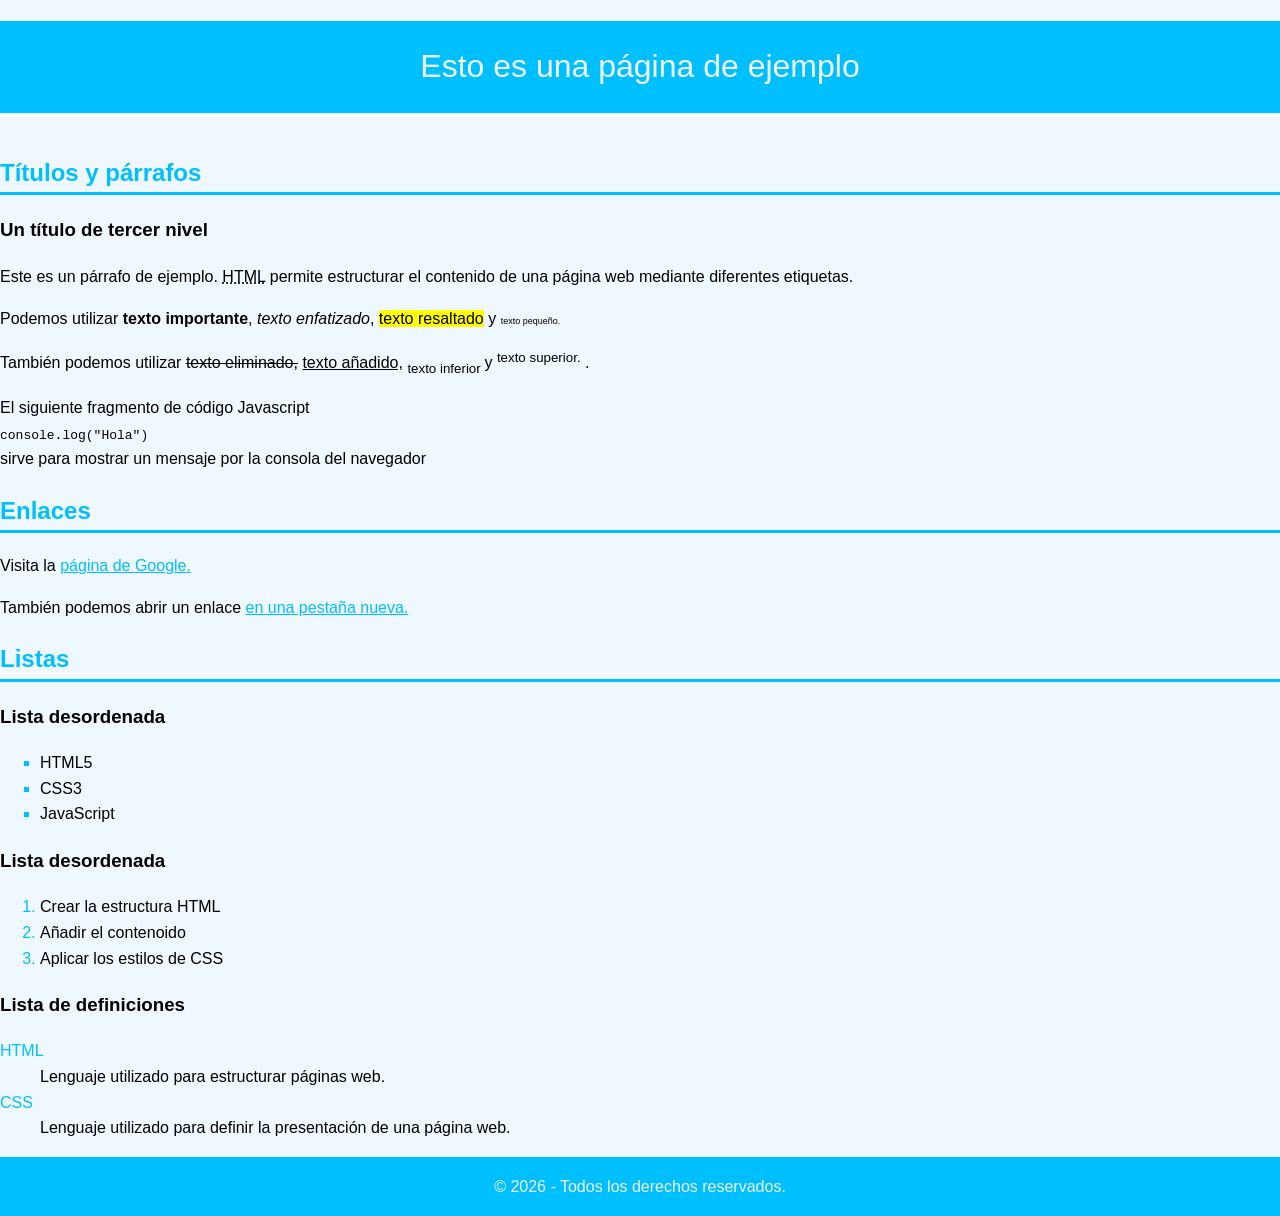
<file: LMSGI/Ejercicio_5/index.html>
<!DOCTYPE html>
<html lang="en">
<head>
    <meta charset="UTF-8">
    <meta name="viewport" content="width=device-width, initial-scale=1.0">
    <meta name="description" content="Ejercicio 5 de LGMS">

    <link rel="stylesheet" href="./index.css">

    <title>Ejercicio 5</title>
</head>
<body>
<header>
    <h1>Esto es una página de ejemplo</h1>
</header>

<main>
    <section>
        <h2>Títulos y párrafos</h2>
        <h3>Un título de tercer nivel</h3>
        <p>Este es un párrafo de ejemplo. <span class="under-dotted">HTML</span> permite estructurar el contenido de una página web
mediante diferentes etiquetas.
</p>
        <p>Podemos utilizar <span class="bold">texto importante</span>, <span class="italic">texto enfatizado</span>, <span class="remark">texto resaltado</span> y <span class="small">texto pequeño.</span>
</p>
        <p>También podemos utilizar <span class="crossed">texto eliminado,</span> <span class="underline">texto añadido,</span> <span class="bottom"> texto inferior
</span> y <span class="top">texto superior.</span>
.
</p>
        <p>El siguiente fragmento de código Javascript <br>
<code>console.log("Hola")</code><br>
sirve para mostrar un mensaje por la consola del navegador</p>
    </section>

    <section>
        <h2>Enlaces</h2>
            <p>Visita la <a href="https://www.google.com/" >página de Google.</a>
</p>
            <p>También podemos abrir un enlace <a href="blank" target="_blank">en una pestaña nueva.</a></p>
        
    </section>

    <section>
        <h2>Listas</h2>
        <h3>Lista desordenada
</h3>
        <ul>
            <li>HTML5</li>
            <li>CSS3</li>
            <li>JavaScript</li>
        </ul>
        <h3>Lista desordenada</h3>
        <ol>
            <li>Crear la estructura HTML</li>
            <li>Añadir el contenoido</li>
            <li>Aplicar los estilos de CSS</li>
        </ol>
        <h3>Lista de definiciones
</h3>
        <dl>
            <dt>HTML</dt>
            <dd>Lenguaje utilizado para estructurar páginas web.</dd>
            <dt>CSS</dt>
            <dd>Lenguaje utilizado para definir la presentación de una página web.</dd>
        </dl>
    </section>

    <footer>
        <p>&copy; 2026 - Todos los derechos reservados.</p>
    </footer>
</main>







    <!--Esto es una página de ejemplo
Títulos y párrafos
Un título de tercer nivel
Este es un párrafo de ejemplo. HTML permite estructurar el contenido de una página web mediante diferentes etiquetas.

Podemos utilizar texto importante, texto enfatizado, texto resaltado y texto pequeño.

También podemos utilizar texto eliminado texto añadido, texto inferior y texto superior.

El siguiente fragmento de código Javascript
console.log("Hola")
sirve para mostrar un mensaje por la consola del navegador.

Enlaces
Visita la página de Google.

También podemos abrir un enlace en una pestaña nueva.

Listas
Lista desordenada
HTML5
CSS3
JavaScript
Lista ordenada
Crear la estructura HTML
Añadir el contenido
Aplicar los estilos CSS
Lista de definiciones
HTML
Lenguaje utilizado para estructurar páginas web.
CSS
Lenguaje utilizado para definir la presentación de una página web.
© 2026 - Todos los derechos reservados.

*********************************-->
</body>
</html>
</file>
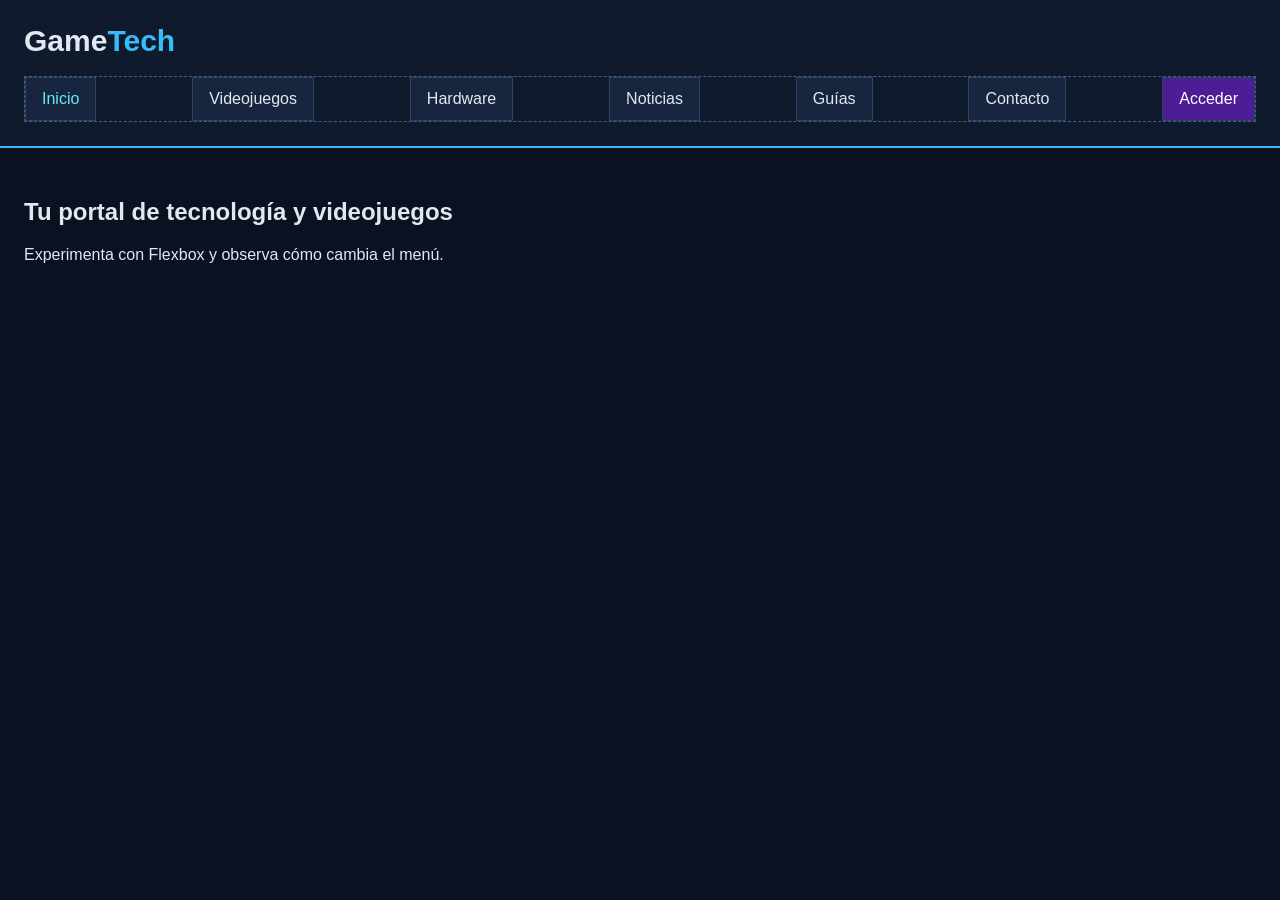
<file: LMSGI/Ejercicios_Flex/index.html>
<!DOCTYPE html>
<html lang="es">
<head>
  <meta charset="UTF-8">
  <meta name="viewport" content="width=device-width, initial-scale=1.0">
  <title>GameTech | Menú con Flexbox</title>
  <link rel="stylesheet" href="style.css">
</head>
<body>
  <header class="cabecera">
    <h1>Game<span>Tech</span></h1>

    <nav>
      <ul class="menu">
        <li><a href="#inicio" class="actual">Inicio</a></li>
        <li><a href="#videojuegos">Videojuegos</a></li>
        <li><a href="#hardware">Hardware</a></li>
        <li><a href="#noticias">Noticias</a></li>
        <li><a href="#guias">Guías</a></li>
        <li><a href="#contacto">Contacto</a></li>
        <li class="acceso"><a href="#acceder">Acceder</a></li>
      </ul>
    </nav>
  </header>

  <main>
    <h2 id="inicio">Tu portal de tecnología y videojuegos</h2>
    <p>Experimenta con Flexbox y observa cómo cambia el menú.</p>
  </main>
</body>
</html>
</file>
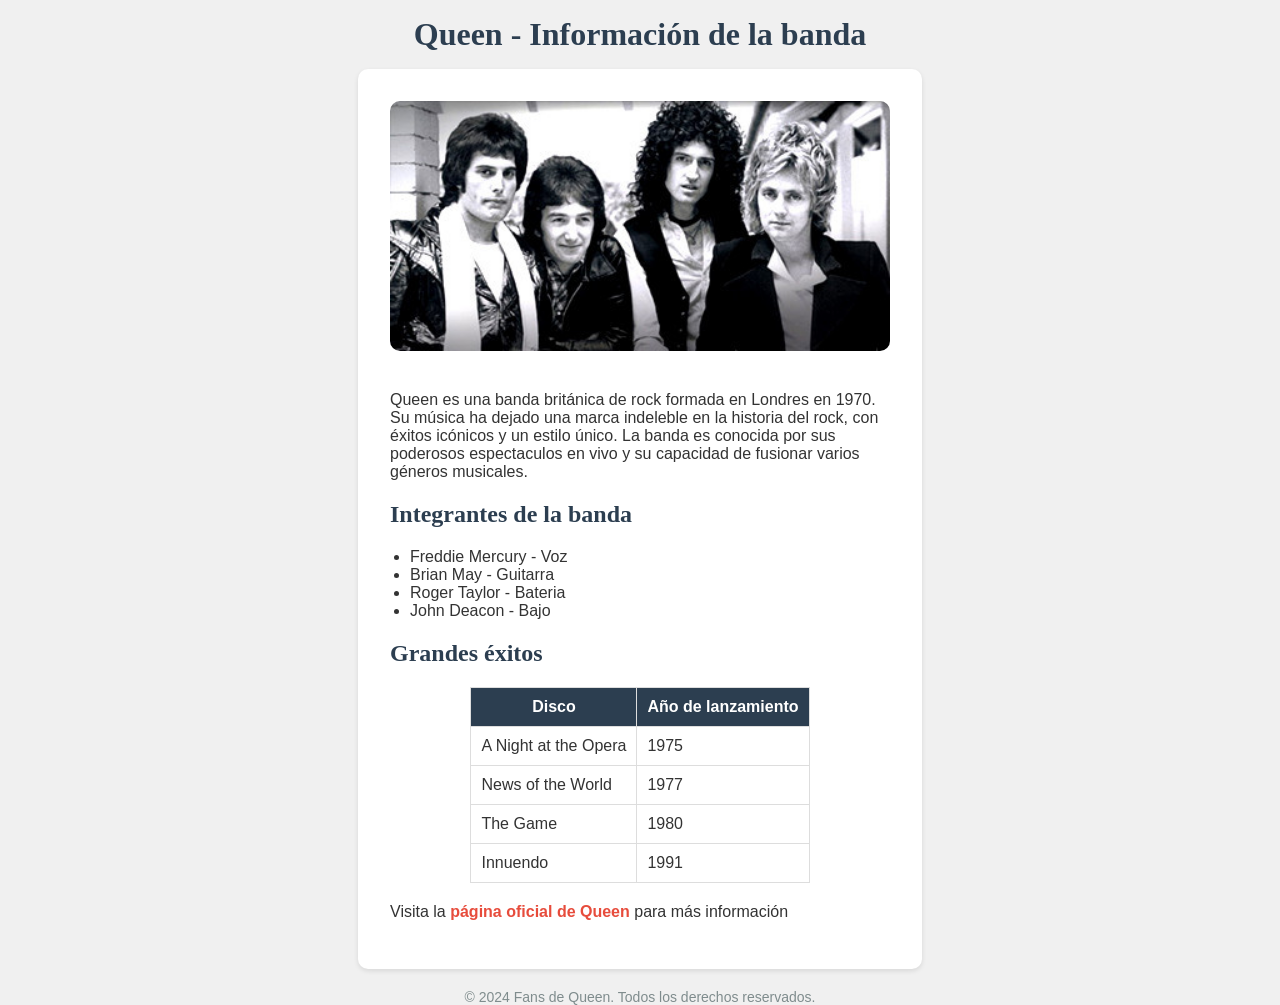
<file: LMSGI/LMSGI_JosePeralVazquez_UD01_Practica01/index.html>
<!DOCTYPE html>
<html lang="es">
<head>
    <meta charset="UTF-8">
    <meta name="viewport" content="width=device-width, initial-scale=1.0">
    <meta name="author" content="José Peral">
    <link rel="stylesheet" href="./estilos.css">
    <title>Queen - Informacion de la Banda</title>
</head>
<body>
    <header>
      <h1>Queen - Información de la banda</h1>
    </header>

    <main>

        <div class="imagen-banda">

            <img src="./imagenes/queen.jpg" alt="Foto de los miembros del a banda Queen">
        </div>

        <p class="descripcion">
            Queen es una banda británica de rock formada en Londres en 1970.
            Su música ha dejado una marca indeleble en la historia del rock, con éxitos icónicos y un estilo único.
            La banda es conocida por sus poderosos espectaculos en vivo y su capacidad de fusionar varios géneros musicales.
        </p>

        <div class="lista-integrantes">

            <h2>Integrantes de la banda</h2>
            <ul>
                <li>Freddie Mercury - Voz</li>
                <li>Brian May - Guitarra</li>
                <li>Roger Taylor - Bateria</li>
                <li>John Deacon - Bajo</li>
            </ul>

        </div>

        <div class="tabla-exitos">
            <h2>Grandes éxitos</h2>

            <table>

                 
        <tr>
          <th>Disco</th>
          <th>Año de lanzamiento</th>
        </tr>
      
        <tr><td>A Night at the Opera</td><td>1975</td></tr>
        <tr><td>News of the World</td><td>1977</td></tr>
        <tr><td>The Game</td><td>1980</td></tr>
        <tr><td>Innuendo</td><td>1991</td></tr>
      
            </table>
        </div>

        <div class="enlace-web">
            <p>Visita la <a href="https://www.queenonline.com/es">página oficial de Queen</a> para más información</p>
        </div>

    </main>
    <footer> &copy; 2024 Fans de Queen. Todos los derechos
reservados.
</footer>
</body>
</html>
</file>
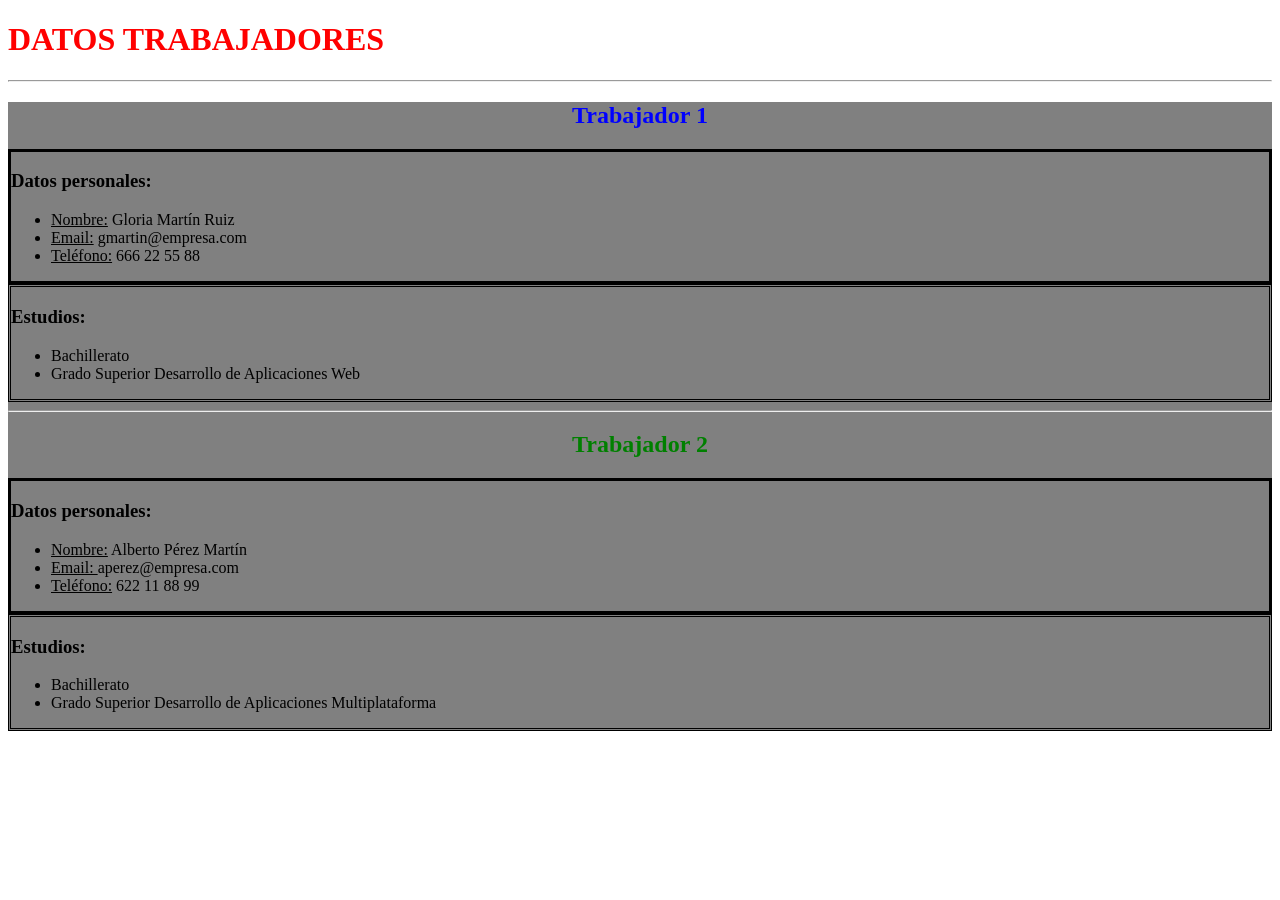
<file: LMSGI/Ejercicio_4/Ejercicio_4.html>
<!DOCTYPE html>
<html lang="es">
<head>
    <meta charset="UTF-8">
    <meta name="viewport" content="width=device-width, initial-scale=1.0">
    <meta name="description" content="Página basica de HTML y CSS">
    <meta name="description" content="Página basica de HTML y CSS">
    <meta name="keywords" content="HTML, CSS">
    <link rel="stylesheet" href="./index.css">
    <title>Ejercicio 3</title>
</head>
<body>
    <!--Dar clase a los divs-->
    
        <h1>DATOS TRABAJADORES</h1>
        <hr>
        <div class="Trabajador">
            <h2 class="trabajador1">Trabajador 1</h2>
            <div class="DatosPersonales">

                <h3>Datos personales:</h3>
                <ul>
                    <li>    <span class="datoUL">Nombre:</span>   Gloria Martín Ruiz</li>
                    <li>    <span class="datoUL">Email:</span>    gmartin@empresa.com</li>
                <li>    <span class="datoUL">Teléfono:</span> 666 22 55 88</li>
                </ul>
                </div>
                <div class="Estudios">

                <h3>Estudios:</h3>
                <ul>
                <li>    Bachillerato</li>
                <li>    Grado Superior Desarrollo de Aplicaciones Web</li>
                </ul>
                </div>
            
                
        <hr>
        <div class="Trabajador">
            <h2 class="trabajador2">Trabajador 2</h2>
            <div class="DatosPersonales">
                <h3>Datos personales:</h3>
                <ul>
                <li>    <u>Nombre:</u>   Alberto Pérez Martín</li>
                <li>    <u>Email: </u>   aperez@empresa.com</li>
                <li>    <u>Teléfono:</u> 622 11 88 99</li>
                </ul>
            </div>
            <div class="Estudios">
                <h3>Estudios:</h3>
                <ul>
                <li>    Bachillerato</li>
                <li>    Grado Superior Desarrollo de Aplicaciones Multiplataforma</li>
                </ul>
            </div>        
        </div>


    
</body>
</html>
</file>
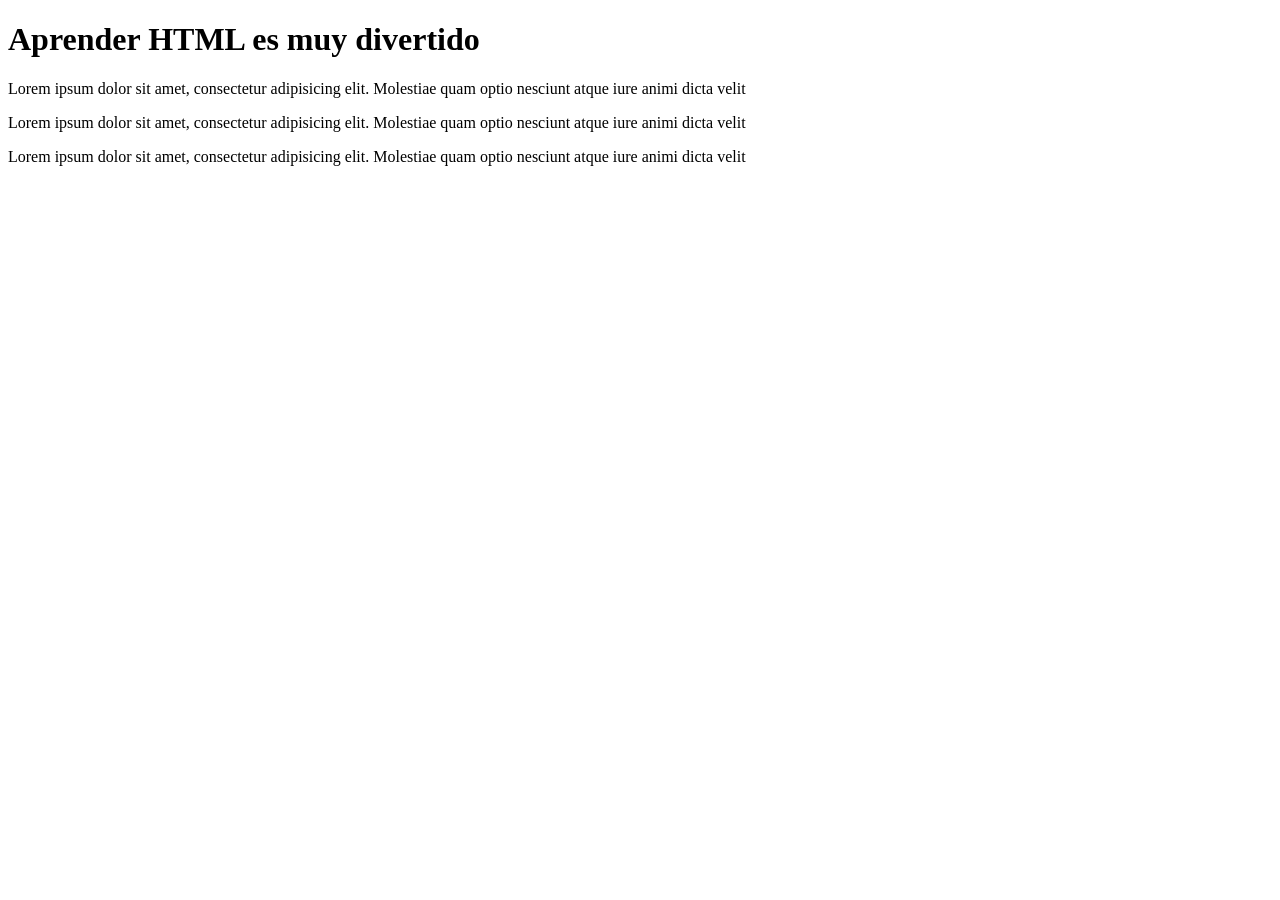
<file: LMSGI/Unidad_2/MI-PRIMERA-WEB/Ejercicio_1.html>
<!DOCTYPE html>
<html>
<head>
<meta charset="utf-8">
<meta name="description" content="Ejercicio HTML - Corrige los errores">
</head>
<body>

<title>Corrige los errores que encuenres en el documento</title>
<h1>Aprender HTML es muy divertido</h1>
<p>Lorem ipsum dolor sit amet, consectetur adipisicing elit. Molestiae quam optio nesciunt
atque iure animi dicta velit</p>
<p>Lorem ipsum dolor sit amet, consectetur adipisicing elit. Molestiae quam optio nesciunt
atque iure animi dicta velit</p>
<p>Lorem ipsum dolor sit amet, consectetur adipisicing elit. Molestiae quam optio nesciunt
atque iure animi dicta velit</p>
</body>
</html>
</file>
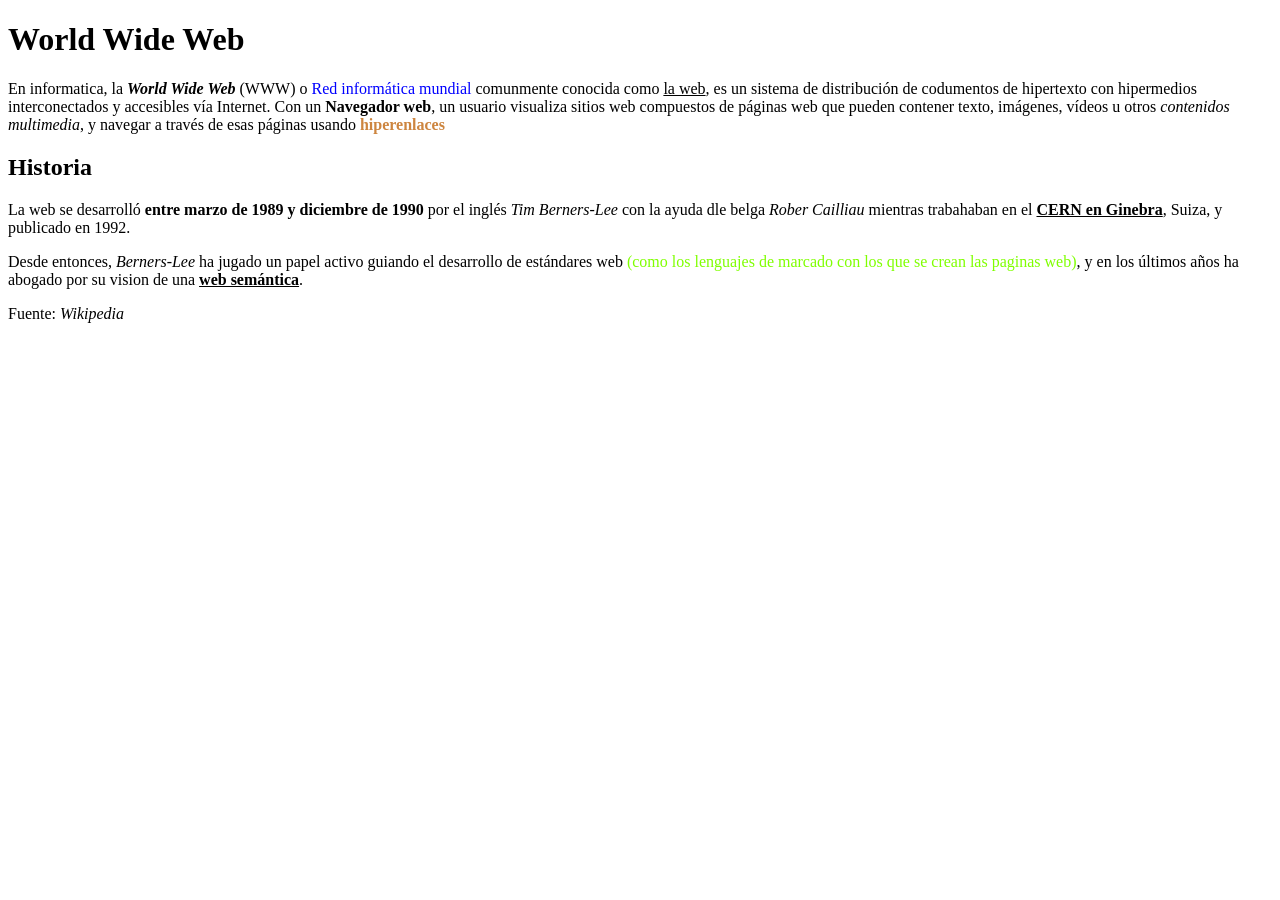
<file: LMSGI/Unidad_2/MI-PRIMERA-WEB/Ejercicio_2.html>
<!DOCTYPE html>
<html lang="es">
<head>
    <meta charset="UTF-8">
    <meta name="viewport" content="width=device-width, initial-scale=1.0">
    <title>Document</title>
</head>
<body>
    <h1>World Wide Web</h1>

    <p>En informatica, la <strong><em>World Wide Web</strong></em> (WWW) o <span style="color: blue;">Red informática mundial</span>
        comunmente conocida como <span style="text-decoration: underline;">la web</span>, es un sistema de distribución de codumentos 
        de hipertexto con hipermedios interconectados y accesibles vía Internet. Con un 
        <strong>Navegador web</strong>, un usuario visualiza sitios web compuestos de páginas web que 
        pueden contener texto, imágenes, vídeos u otros <em>contenidos multimedia</em>, y navegar 
        a través de esas páginas usando <span style="color: peru; font-weight: bold;">hiperenlaces</span> 
    </p>

    <h2>Historia</h2>
    
    <p>La web se desarrolló <strong>entre marzo de 1989 y diciembre de 1990</strong> por el inglés <span style="font-style: italic;">Tim 
        Berners-Lee</span> con la ayuda dle belga <em>Rober Cailliau</em> mientras trabahaban en el 
        <strong><u>CERN en Ginebra</u></strong>, Suiza, y publicado en 1992. 
    </p>
    <p>Desde entonces, <em>Berners-Lee</em> ha jugado un papel activo guiando el desarrollo de 
    estándares web <span style="color: chartreuse;">(como los lenguajes de marcado con los que se crean las paginas web)</span>, 
    y en los últimos años ha abogado por su vision de una <strong style="text-decoration: underline;" >web semántica</strong>. 
</p>

<p>Fuente: <em>Wikipedia</em></p>

</body>
</html>
</file>
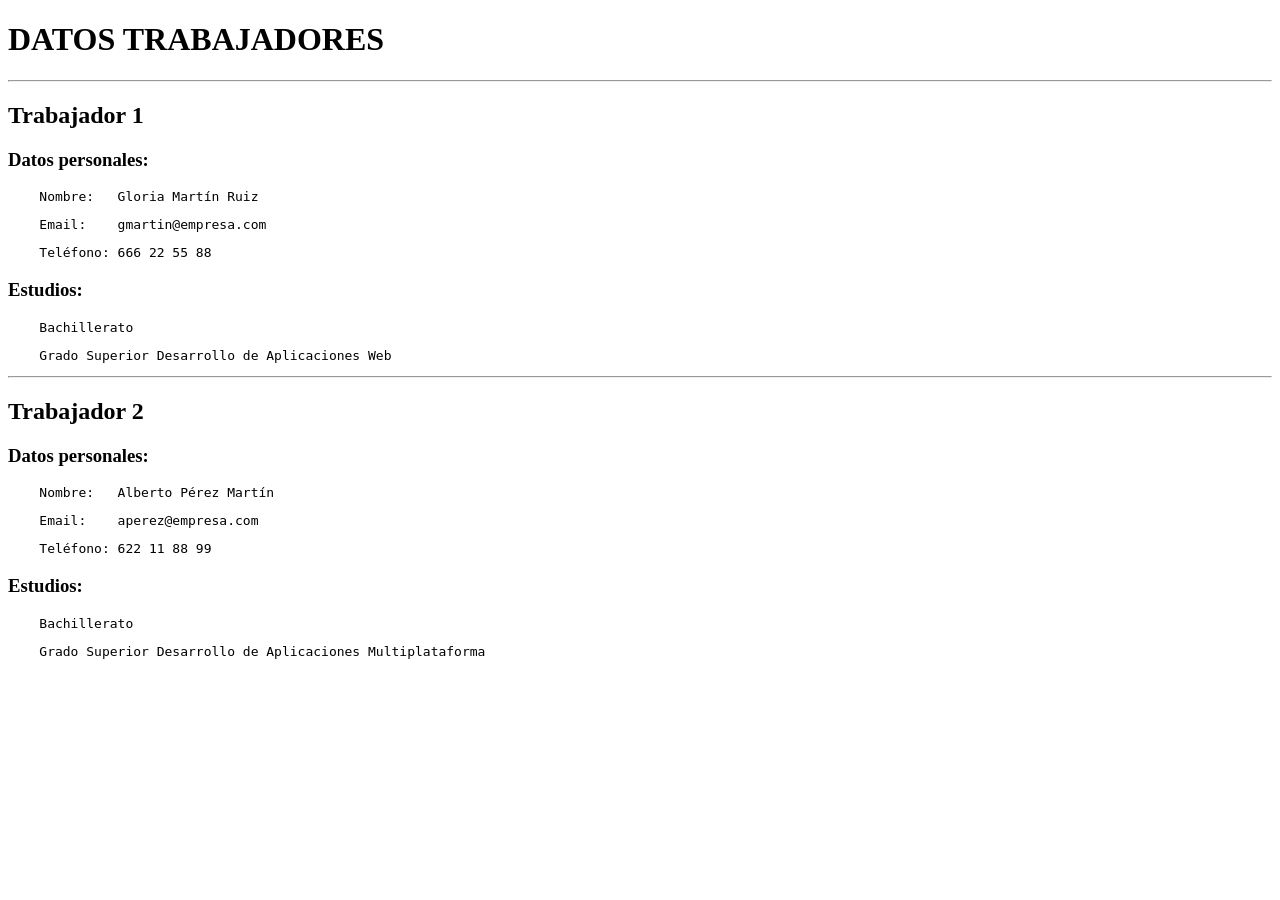
<file: LMSGI/Unidad_2/MI-PRIMERA-WEB/Ejercicio_3.html>
<!DOCTYPE html>
<html lang="es">
<head>
    <meta charset="UTF-8">
    <meta name="viewport" content="width=device-width, initial-scale=1.0">
    <title>Ejercicio 3</title>
</head>
<body>
    <!--Dar clase a los divs-->
    
        <h1>DATOS TRABAJADORES</h1>
        <hr>
        <div class="Trabajador">
            <h2>Trabajador 1</h2>
            <div class="DatosPersonales">

                <h3>Datos personales:</h3>
                <pre>    Nombre:   Gloria Martín Ruiz</pre>
                <pre>    Email:    gmartin@empresa.com</pre>
                <pre>    Teléfono: 666 22 55 88</pre>
                
                <div class="Estudios">

                <h3>Estudios:</h3>
                <pre>    Bachillerato</pre>
                <pre>    Grado Superior Desarrollo de Aplicaciones Web</pre>

                </div>
            </div>
                
        <hr>
        <div class="Trabajador">
            <h2>Trabajador 2</h2>
            <div class="DatosPersonales">
                <h3>Datos personales:</h3>
                <pre>    Nombre:   Alberto Pérez Martín</pre>
                <pre>    Email:    aperez@empresa.com</pre>
                <pre>    Teléfono: 622 11 88 99</pre>
            </div>
            <div class="Estudios">
                <h3>Estudios:</h3>
                <pre>    Bachillerato</pre>
                <pre>    Grado Superior Desarrollo de Aplicaciones Multiplataforma</pre>
            </div>        
        </div>


    
</body>
</html>
</file>
<file: LMSGI/Ejercicio_5/index.css>
/*Resets*/
*{
    box-sizing: border-box;
   
}

body{
     margin:0;
    padding: 0;
    min-height: 100vh; /*Hace que el body mira como minimo toda la altura visible del navegador. VH = ViewPort Height*/
    /*dvh (Dinamic  viewport height) ayuda a hacer mas reponsive el diseño*/
    display: flex; /*Utiliza flexbox para alinar los elementos de la lista en una fila*/
    flex-direction: column; /*Los elementos flexibles hijos se alinean verticalmente*/

    font-family: Arial, sans-serif;
    line-height: 1.6; /*Establece la altura de la linea*/
    background-color: aliceblue;
    color: black;



}

main{
    flex: 1;
    padding: 2rem,2rem,2rem,2rem;
}


header{
    h1{
        text-align: center;
        font-weight: 100;
        background-color: deepskyblue;
        color: aliceblue;
        padding-top: 20px;
        padding-bottom: 20px;

    }
}

section{
    h2{
        color: deepskyblue;
        font-weight: bold;
        border-color: deepskyblue;
        border-bottom-style: solid;
    }
    h3{
        font-weight: bold;
    }
}

footer{
     text-align: center;
        background-color: deepskyblue;
        color: aliceblue;
        padding-top: 1px;
        padding-bottom: 1px;

}

.under-dotted{
    
    text-decoration: underline;
    text-decoration-style: dotted;
    
}

.bold{
    font-weight: bold;
}

.italic{
    font-style: italic;
}

.remark{
    background-color: yellow;

}

.small{
    font-size: xx-small;
}

.crossed{
    text-decoration: line-through;
}

.underline{
    text-decoration: underline;
}

.bottom{
    vertical-align: sub;
    font-size: smaller;
}

.top{
    vertical-align: super;
    font-size: smaller;
}

a{
    color: deepskyblue;
}

ul{
    list-style-type: square;
    
}

ul{

li::marker{
    color:deepskyblue;
    }
}  


ol {
    li::marker{
    color:deepskyblue;
        }
    }


dl{
    dt{
        color: deepskyblue;
    }
}
</file>
<file: LMSGI/Ejercicios_Flex/style.css>
* {
  box-sizing: border-box;
}

body {
  margin: 0;
  font-family: Arial, sans-serif;
  color: #e2e8f0;
  background-color: #0b1120;
}

.cabecera {
  background-color: #101a2d;
  padding: 24px;
  border-bottom: 2px solid #38bdf8;
}

h1 {
  margin: 0 0 18px;
  font-size: 30px;
}

h1 span {
  color: #38bdf8;
}

.menu {
  list-style: none;
  padding: 0;
  margin: 0;
  border: 1px dashed #45617f;
  display: flex;
  flex-direction: row; /*Eje primario*/
  flex-wrap: wrap;
  justify-content: start; /*Alinea respecto al ejer primario*/
  gap: 12px;
  justify-content: space-between;
  align-items: center; /*Alinea respecto al eje secundario*/
}

.menu > li {
  background-color: #17263e;
  border: 1px solid #2c4566;
}

.menu a {
    display: block;
  padding: 12px 16px;
  color: #e2e8f0;
  text-decoration: none;
}

.menu a:hover {
  background-color: #203757;
}

.menu a.actual {
  color: #67e8f9;
}

.acceso a {
  background-color: #4c1d95;
  color: white;
}

main {
  padding: 30px 24px;
}

main h2 {
  font-size: 24px;
}
</file>
<file: LMSGI/LMSGI_JosePeralVazquez_UD01_Practica01/estilos.css>
body{
    font-family: Arial, Helvetica, sans-serif;
    color: #333;
    background-color: #f0f0f0;
    height: 100%;
    box-sizing: border-box;
    margin: 0%;
    display: flex;
    flex-direction: column;
    align-items: center;
}

header{
    display: flex;
    text-align: center;
    padding: 1rem;
   
 h1{
    margin: 0;
    text-align: center;
}
}

main{
    background-color: #fff;
    box-shadow: 0 2px 5px rgb(0, 0, 0, 0.1);
    max-width: 500px;
    align-items: center;
    border-radius: 10px;
    padding: 2rem;
}
footer{
    color:#7F8C8D ;
    text-align: center;
    margin-top: 20px;
    font-size: 14px;
}
h1,h2{
   font-family: Georgia, 'Times New Roman', Times, serif; 
   color: #2c3e50;
}

.imagen-banda{
    img{
    text-align: center;
    margin-bottom: 20px;
    width: 100%;
    border-radius: 10px;
    }
}

ul{
    list-style: disc;
    padding-left: 20px;
}

table {
  border-collapse: collapse;
  margin: 0 auto 20px auto;
  border: 1px solid #DDD;
}

th {
  background-color: #2C3E50;
  color: #FFF;
  text-align: center;
  border: 1px solid #DDD;
  padding: 10px;
}



td {
  text-align: left;
  white-space: nowrap;
  border: 1px solid #DDD;
  padding: 10px;
}



.enlace-web{


a {
  color: #E74C3C;
  text-decoration: none;
  font-weight: bold;
}

a:hover {
  color: #C0392B;
}
}
</file>
<file: LMSGI/Ejercicio_4/index.css>
.datoUL{ /*Procura nombrar las clases en minuscula, sin numero y con guiones*/
    text-decoration: underline;
}
h1{
    color: red;
}

.Trabajador{
    background-color: grey;
}

.Trabajador > h2{
    text-align: center;
}

.trabajador1{
    color: blue;
    
}
.trabajador2{
    color: green;
    
}

.Estudios{
    border-style:double;
}
.DatosPersonales{
    border-style: solid;
}
</file>
